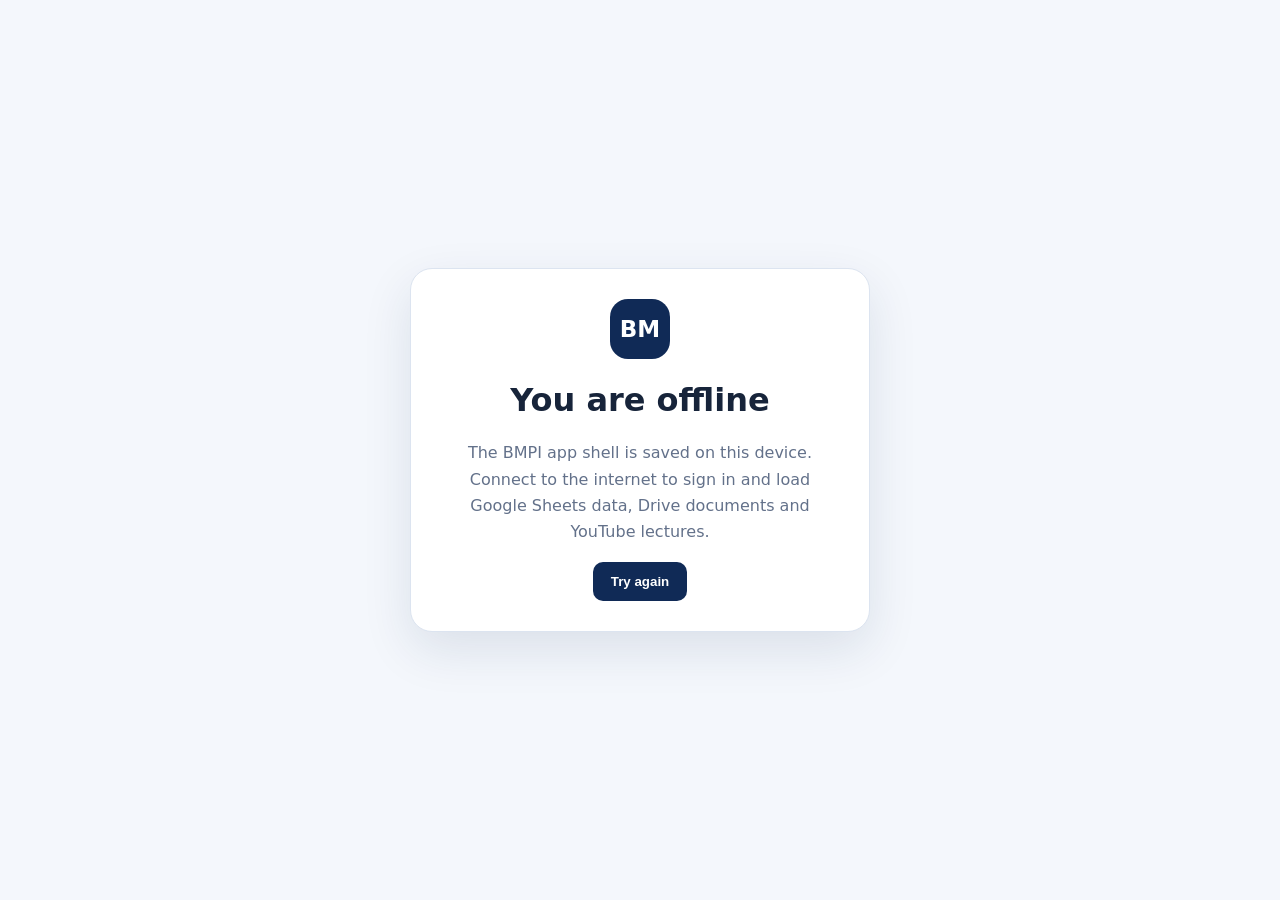
<file: offline.html>
<!doctype html>
<html lang="en">
<head>
  <meta charset="utf-8">
  <meta name="viewport" content="width=device-width,initial-scale=1">
  <meta name="theme-color" content="#102a56">
  <title>Offline · BMPI MBA</title>
  <style>
    *{box-sizing:border-box}body{margin:0;min-height:100vh;display:grid;place-items:center;padding:24px;background:#f4f7fc;color:#17243a;font-family:system-ui,-apple-system,"Segoe UI",sans-serif}.card{max-width:460px;padding:30px;background:#fff;border:1px solid #dce4f0;border-radius:22px;text-align:center;box-shadow:0 18px 50px #102a561c}.mark{margin:auto;width:60px;height:60px;display:grid;place-items:center;border-radius:18px;background:#102a56;color:white;font-weight:900;font-size:23px}.muted{color:#63718a;line-height:1.65}button{border:0;border-radius:10px;padding:12px 18px;background:#102a56;color:#fff;font-weight:700}
  </style>
</head>
<body><main class="card"><div class="mark">BM</div><h1>You are offline</h1><p class="muted">The BMPI app shell is saved on this device. Connect to the internet to sign in and load Google Sheets data, Drive documents and YouTube lectures.</p><button onclick="location.reload()">Try again</button></main></body>
</html>
</file>
